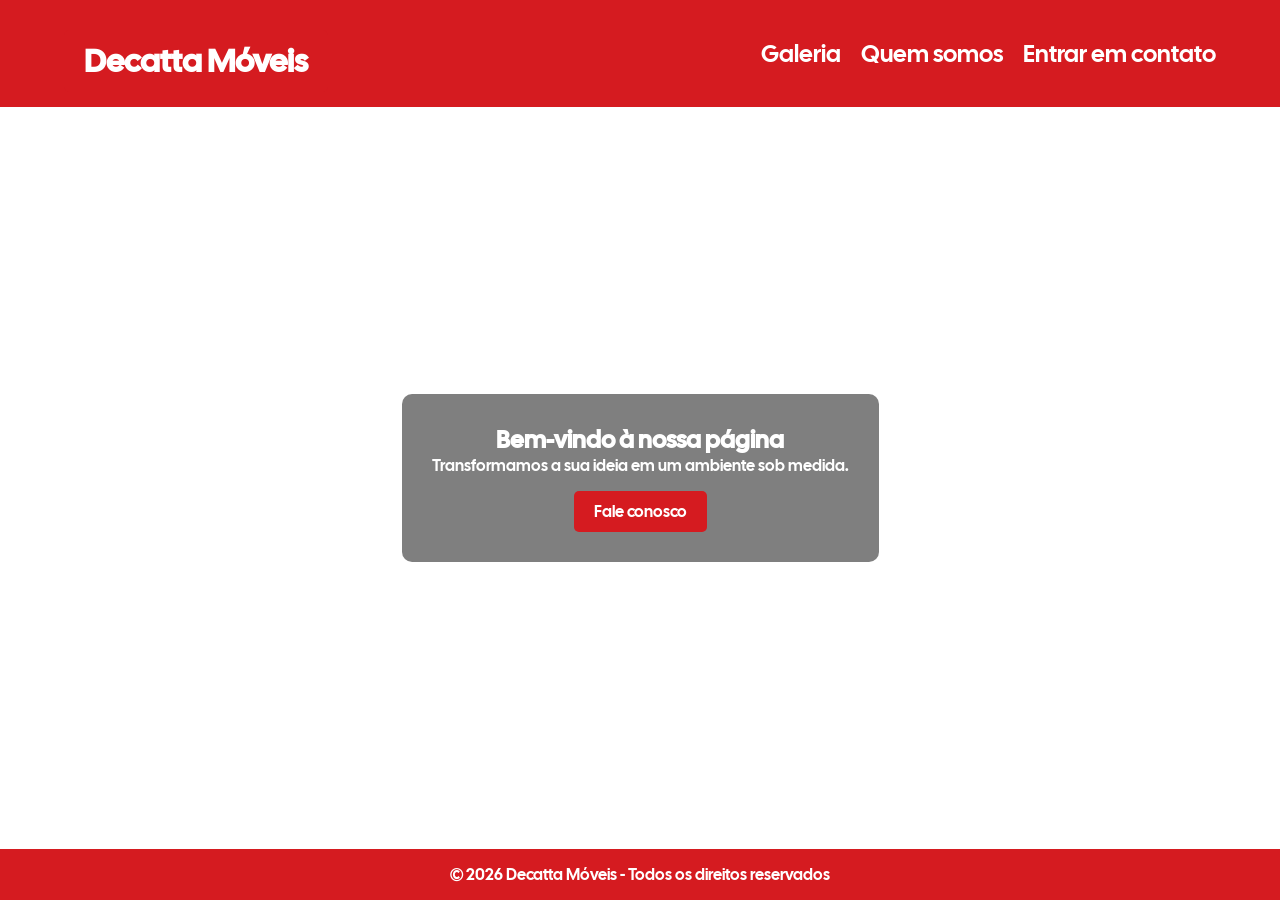
<file: index.html>
<!DOCTYPE html>
<html lang="pt-BR">
<head>
    <meta charset="UTF-8">
    <meta name="viewport" content="width=device-width, initial-scale=1.0">
    <title>Landing Page</title>
    <link rel="stylesheet" href="style/style.css">
</head>
<body>

    <header>
        <nav class="navbar">
            <div class="logo">
                <a href="index.html" class="btn-home">Decatta Móveis</a>
            </div>
            <ul class="nav-links">
                <li><a href="pages/galeria.html">Galeria</a></li>
                <li><a href="pages/quem-somos.html">Quem somos</a></li>
                <li><a href="pages/contato.html">Entrar em contato</a></li>
            </ul>
        </nav>
    </header>

    <main>
        <section class="hero">
            <div class="hero-text">
                <h1>Bem-vindo à nossa página</h1>
                <p>Transformamos a sua ideia em um ambiente sob medida.</p>
                <a href="pages/contato.html" class="btn">Fale conosco</a>
            </div>
        </section>
    </main>

    <footer>
        <p>© 2026 Decatta Móveis - Todos os direitos reservados</p>
    </footer>

</body>
</html>
</file>
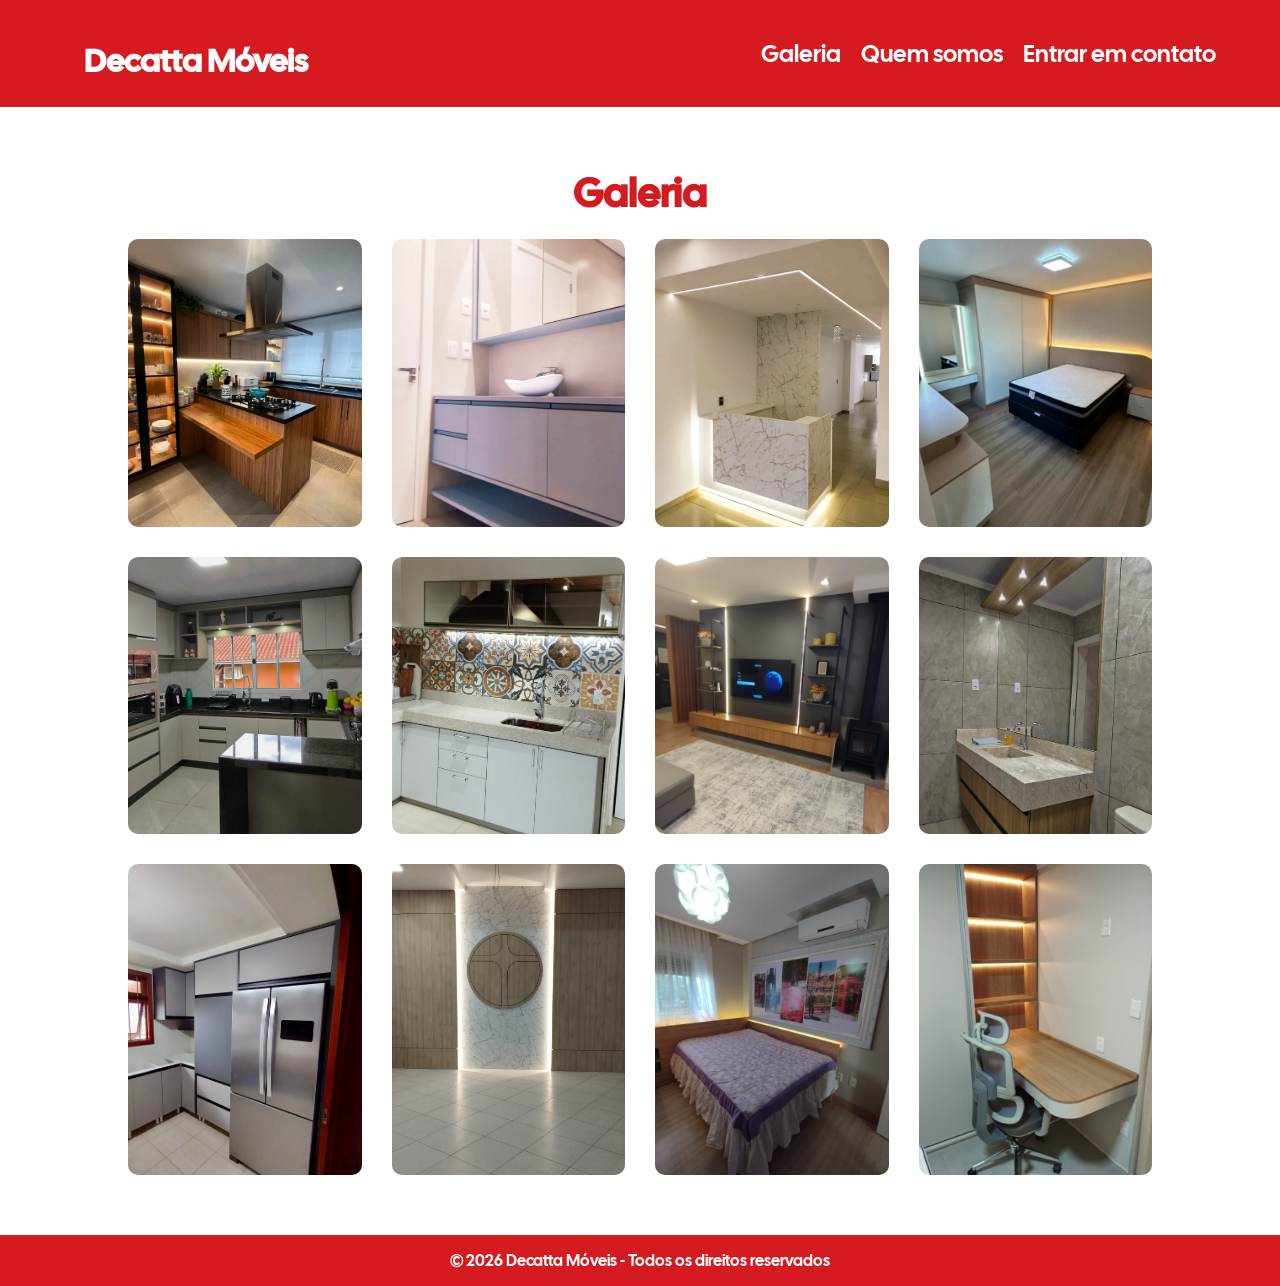
<file: pages/galeria.html>
<!DOCTYPE html>
<html lang="en">
<head>
    <meta charset="UTF-8">
    <meta name="viewport" content="width=device-width, initial-scale=1.0">
    <title>Decatta - Galeria</title>
    <link rel="stylesheet" href="../style/style.css">
</head>
<body>

    <header>
        <nav class="navbar">
            <div class="logo">
                <a href="../index.html" class="btn-home">Decatta Móveis</a>
            </div>
            <ul class="nav-links">
                <li><a href="galeria.html">Galeria</a></li>
                <li><a href="quem-somos.html">Quem somos</a></li>
                <li><a href="contato.html">Entrar em contato</a></li>
            </ul>
        </nav>
    </header>

    <main>
        <section id="galeria" class="gallery">
            <h2>Galeria</h2>
            <div class="gallery-grid">

                <img src="../images/img1.png" alt="Imagem 1">
                <img src="../images/img2.png" alt="Imagem 2">
                <img src="../images/img3.png" alt="Imagem 3">
                <img src="../images/img4.png" alt="Imagem 4">

                <img src="../images/img5.png" alt="Imagem 5">
                <img src="../images/img6.png" alt="Imagem 6">
                <img src="../images/img7.png" alt="Imagem 7">
                <img src="../images/img8.png" alt="Imagem 8">

                <img src="../images/img9.png" alt="Imagem 9">
                <img src="../images/img10.png" alt="Imagem 10">
                <img src="../images/img11.png" alt="Imagem 11">
                <img src="../images/img12.png" alt="Imagem 12">

            </div>
        </section>
    </main>

    <footer>
        <p>© 2026 Decatta Móveis - Todos os direitos reservados</p>
    </footer>
</body>
</html>
</file>
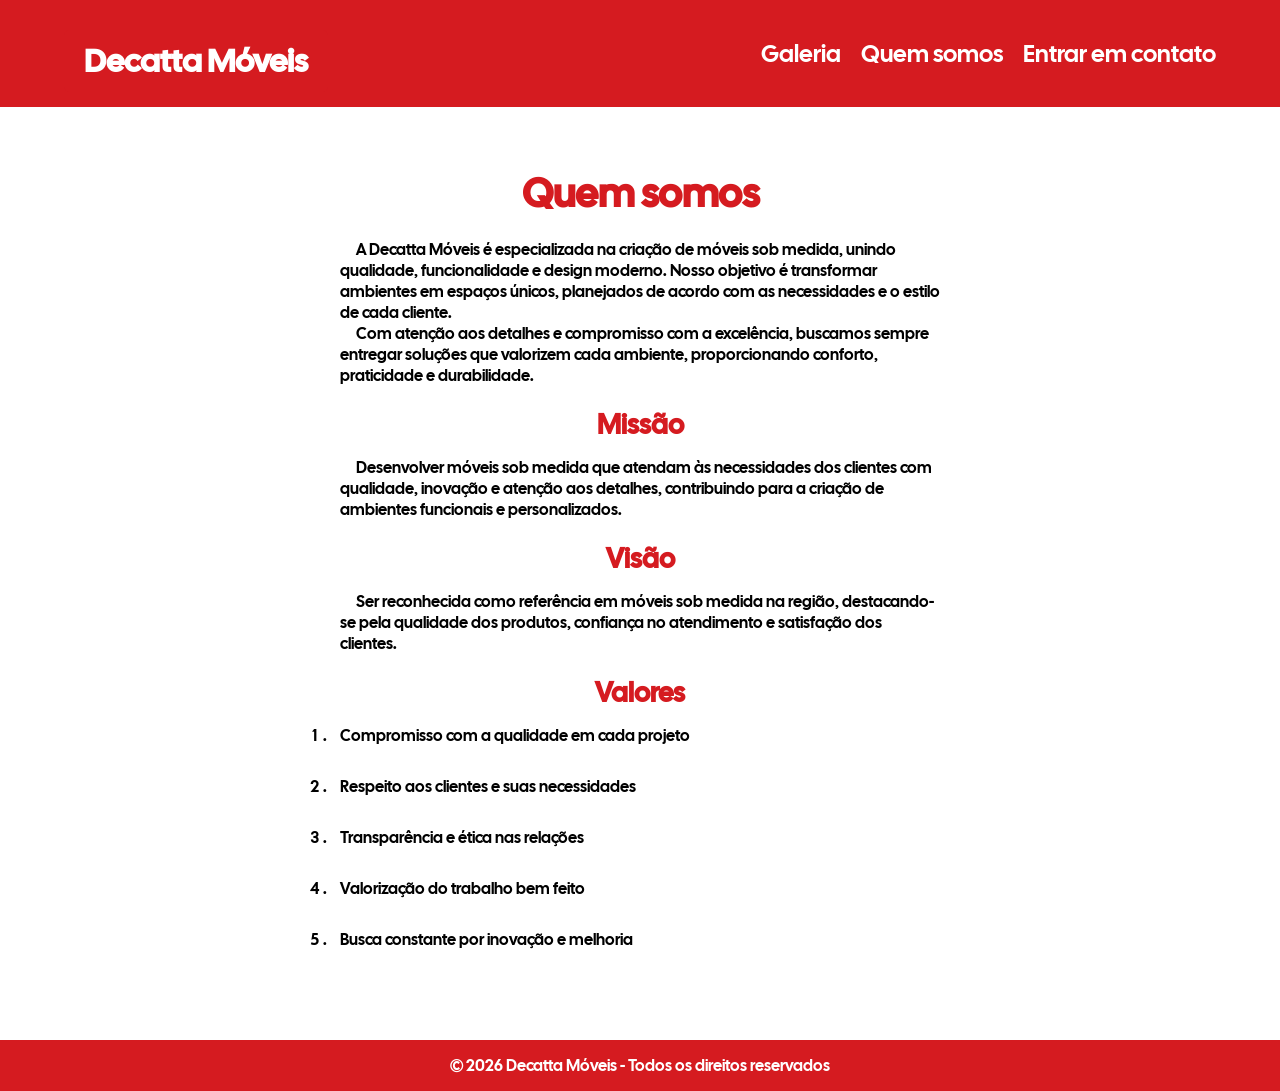
<file: pages/quem-somos.html>
<!DOCTYPE html>
<html lang="en">
<head>
    <meta charset="UTF-8">
    <meta name="viewport" content="width=device-width, initial-scale=1.0">
    <title>Decatta - Quem Somos</title>
    <link rel="stylesheet" href="../style/style.css">
</head>
<body>

    <header>
        <nav class="navbar">
            <div class="logo">
                <a href="../index.html" class="btn-home">Decatta Móveis</a>
            </div>
            <ul class="nav-links">
                <li><a href="galeria.html">Galeria</a></li>
                <li><a href="quem-somos.html">Quem somos</a></li>
                <li><a href="contato.html">Entrar em contato</a></li>
            </ul>
        </nav>
    </header>

    <main>
        <section id="quem-somos" class="about">

            <h2>Quem somos</h2>
            <p class="quem-somos">
                &emsp;A Decatta Móveis é especializada na criação de móveis sob medida, unindo qualidade, funcionalidade e design moderno. Nosso objetivo é transformar ambientes em espaços únicos, planejados de acordo com as necessidades e o estilo de cada cliente.
                <br>
                &emsp;Com atenção aos detalhes e compromisso com a excelência, buscamos sempre entregar soluções que valorizem cada ambiente, proporcionando conforto, praticidade e durabilidade.
            </p>
            <br>
            <h3>Missão</h3>
            <p class="quem-somos">
                &emsp;Desenvolver móveis sob medida que atendam às necessidades dos clientes com qualidade, inovação e atenção aos detalhes, contribuindo para a criação de ambientes funcionais e personalizados.
            </p>
            <br>
            <h3>Visão</h3>
            <p class="quem-somos">
                &emsp;Ser reconhecida como referência em móveis sob medida na região, destacando-se pela qualidade dos produtos, confiança no atendimento e satisfação dos clientes.
            </p>
            <br>
            <h3>Valores</h3>
            <ol>
                <li class="quem-somos">Compromisso com a qualidade em cada projeto</li>
                <li class="quem-somos">Respeito aos clientes e suas necessidades</li>
                <li class="quem-somos">Transparência e ética nas relações</li>
                <li class="quem-somos">Valorização do trabalho bem feito</li>
                <li class="quem-somos">Busca constante por inovação e melhoria</li>
            </ol>

        </section>
    </main>

    <footer>
        <p>© 2026 Decatta Móveis - Todos os direitos reservados</p>
    </footer>
</body>
</html>
</file>
<file: style/style.css>
@import url('https://fonts.googleapis.com/css2?family=Cal+Sans:wght@400;700&display=swap');

* {
    margin: 0;
    padding: 0;
    box-sizing: border-box;
    font-family: "Cal Sans", sans-serif;
}

html, body {
    height: 100%;
}

body {
    display: flex;
    flex-direction: column;
}

main {
    flex: 1;
}

header {
    background: #d51b20;
    padding: 15px 0;
}

.navbar {
    width: 90%;
    margin: auto;
    display: flex;
    justify-content: space-between;
    align-items: center;
}

.logo {
    color: white;
    font-size: 1.5rem;
    font-weight: bold;
}

.nav-links {
    list-style: none;
    display: flex;
    gap: 20px;
}

.nav-links a {
    text-decoration: none;
    color: white;
    transition: 0.3s;
    font-size: 18pt;
}

.nav-links a:hover {
    opacity: 0.7;
}

.hero {
    height: 80vh;
    background: url("https://via.placeholder.com/1200x600") no-repeat center/cover;
    display: flex;
    align-items: center;
    justify-content: center;
    text-align: center;
}

.hero-text {
    background: rgba(0, 0, 0, 0.5);
    padding: 30px;
    border-radius: 10px;
    color: white;
}

.btn-home {
    display: inline-block;
    margin-top: 15px;
    padding: 10px 20px;
    background: #d51b20;
    color: white;
    text-decoration: none;
    border-radius: 5px;
    font-size: 24pt;
}

.btn {
    display: inline-block;
    margin-top: 15px;
    padding: 10px 20px;
    background: #d51b20;
    color: white;
    text-decoration: none;
    border-radius: 5px;
}

section {
    padding: 60px 10%;
    text-align: center;
}

h2 {
    font-size: 30pt;
    margin-bottom: 20px;
    color: #d51b20;
}

h3 {
    font-size: 20pt;
    margin-bottom: 15px;
    color: #d51b20;
}

.quem-somos {
    max-width: 600px;
    margin: auto;
    margin-bottom: 30px;
    text-align: left;
}

.gallery-grid {
    display: grid;
    grid-template-columns: repeat(4, 1fr);
    gap: 30px;
}

.gallery-grid img {
    width: 100%;
    border-radius: 10px;
}

.about p {
    max-width: 600px;
    margin: auto;
}

.contact {
    display: flex;
    flex-direction: column;
    align-items: center;
    gap: 20px;
    height: 80%;
}

#contatos {
    display: flex;
    flex-direction: row;
    margin: auto;
    align-items: center;
    gap: 80px;
}

.social-medias {
    width: 230px;
    height: 200px;
    display: flex;
    flex-direction: column;
    justify-content: space-between;
    gap: 12px;
}

.social-medias img {
    width: 230px;
    height: 150px;
    object-fit: contain;
}

main {
    display: flex;
    justify-content: center;
    align-items: center;
}

img {
    width: 100%;
    height: 100%;
    object-fit: cover;
}

footer {
    background: #d51b20;
    color: white;
    text-align: center;
    padding: 15px;
}
</file>
